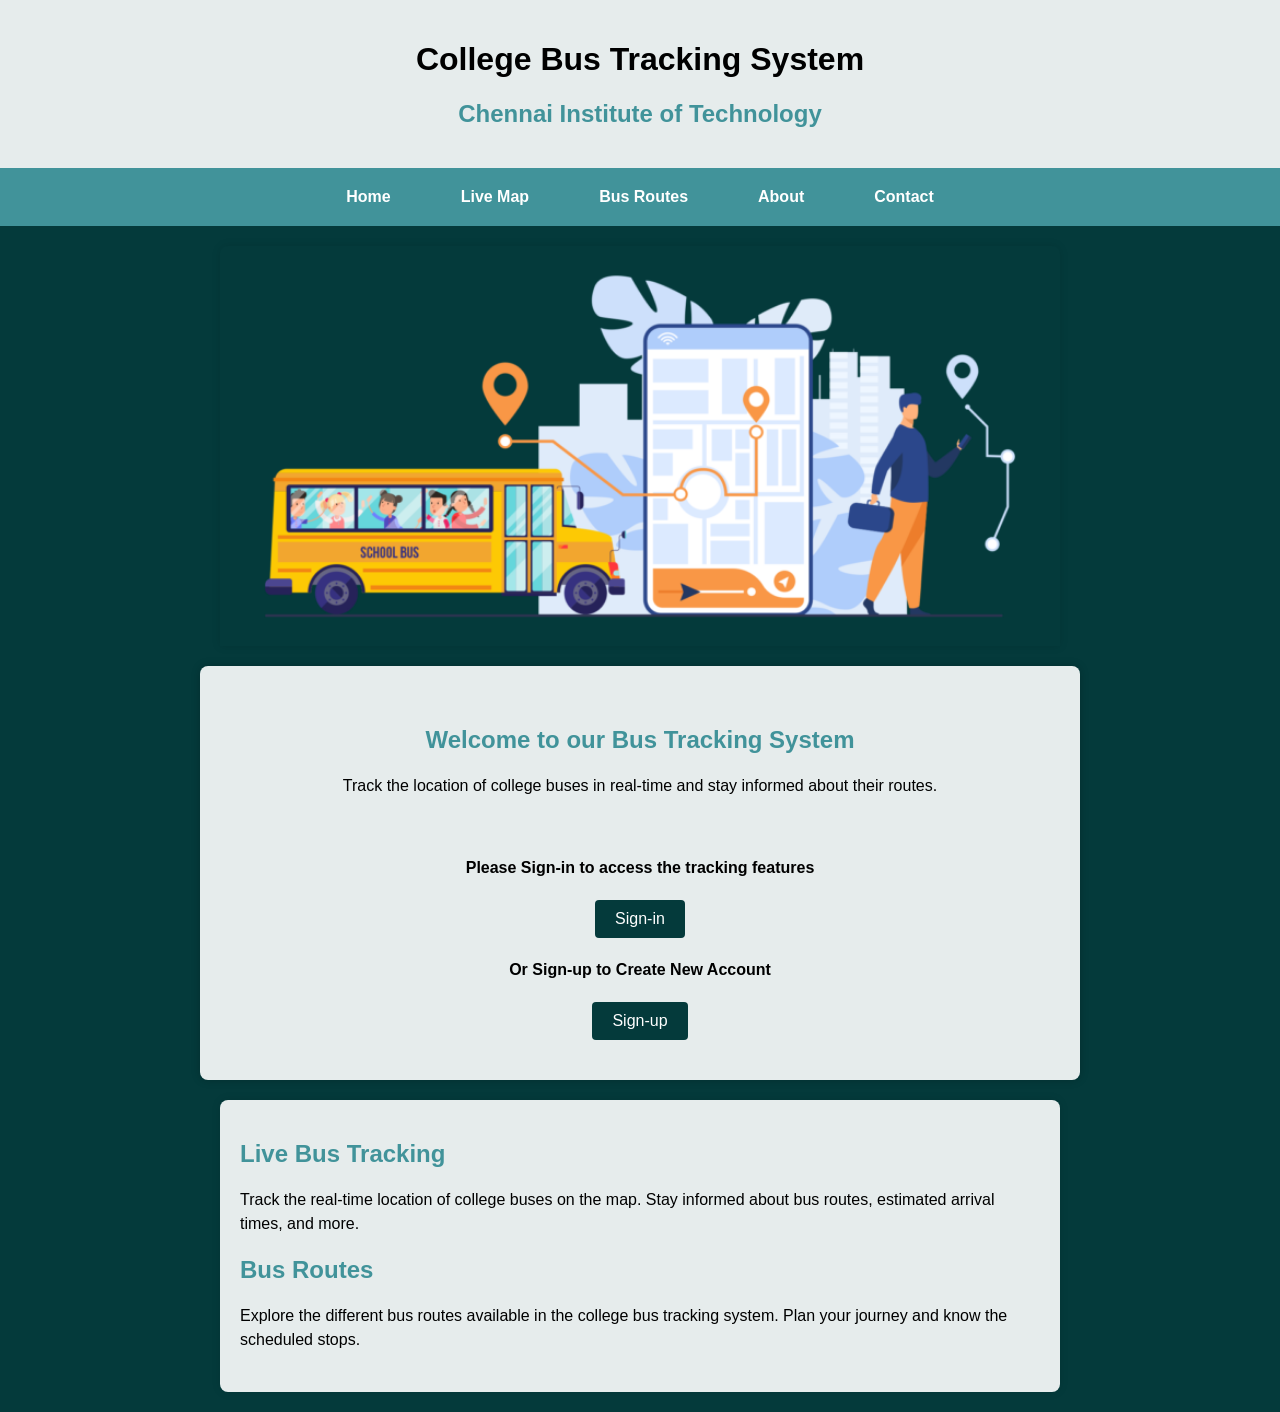
<file: index.html>
<!DOCTYPE html>
<html lang="en">
<head>
    <meta charset="UTF-8">
    <meta name="viewport" content="width=device-width, initial-scale=1.0">
    <title>CBTS</title>
    <style>
        body {
            font-family: 'Arial', sans-serif;
            margin: 0;
            padding: 0;
            background-color: #043a3b; /* Updated background color */
        }

        header {
            background-color: rgba(255, 255, 255, 0.9);
            color: #000000;
            padding: 20px;
            text-align: center;
            box-shadow: 0 4px 8px rgba(0, 0, 0, 0.2);
        }

        nav {
            background-color: #41939a;
            display: flex;
            justify-content: center;
            padding: 10px;
        }

        nav a {
            margin: 0 15px;
            color: white;
            text-decoration: none;
            font-size: 16px;
            font-weight: bold;
            padding: 10px 20px;
            transition: background-color 0.3s ease;
        }

        nav a:hover {
            background-color: #2e8182;
            border-radius: 4px;
        }

        .map-container {
            max-width: 840px;
            margin: 20px auto;
            background:url('bimage.png');
            background-size: cover;
            background-position: center;
            border-radius: 8px;
            box-shadow: 0 0 10px rgba(0, 0, 0, 0.1);
        }

        .container {
            max-width: 800px;
            margin: 20px auto;
            padding: 40px;
            border-radius: 8px;
            background-color: rgba(255, 255, 255, 0.9);
            box-shadow: 0 0 10px rgba(0, 0, 0, 0.2);
            text-align: center;
        }

        h2 {
            color: #41939a; /* Header color */
            font-size: 24px;
        }

        p {
            font-size: 16px;
            line-height: 1.5;
            margin: 20px 0;
        }

        #loginButton {
            background-color: #043a3b; /* Updated button color */
            color: white;
            padding: 10px 20px;
            font-size: 16px;
            cursor: pointer;
            border: none;
            border-radius: 4px;
            transition: background-color 0.3s ease;
        }

        #loginButton:hover {
            background-color: #2e8182; /* Darker button hover color */
        }
      
        a {
            text-decoration: none;
        }
      
        #map {
            width: 100%;
            height: 400px;
            border-radius: 8px 8px 0 0;
        }

        .info-container {
            max-width: 800px;
            margin: 20px auto;
            padding: 20px;
            background-color: rgba(255, 255, 255, 0.9);
            border-radius: 8px;
            box-shadow: 0 0 10px rgba(0, 0, 0, 0.1);
        }

        .transport-1 {
            filter: drop-shadow(10px 7px 10px red);
        }
    </style>
</head>

<body>

    <header>
        <h1>College Bus Tracking System</h1>
        <h2>Chennai Institute of Technology</h2>
    </header>

    <nav>
        <a href="home.html">Home</a>
        <a href="GPS.html">Live Map</a>
        <a href="routes.html">Bus Routes</a>
        <a href="about.html">About</a>
        <a href="contact.html">Contact</a>
    </nav>

    <div class="map-container" id="map">
        <!-- Add Google Maps Integration -->
    </div>

    <div class="container">
        <h2><b>Welcome to our Bus Tracking System</b></h2>
        <p>Track the location of college buses in real-time and stay informed about their routes.</p>
        <br>
        <p><b>Please Sign-in to access the tracking features</b></p>
        <a href="RegForm.html"><button id="loginButton">Sign-in</button></a>
        <p><b>Or Sign-up to Create New Account</b></p>
        <a href="Signup.html"><button id="loginButton">Sign-up</button></a>
    </div>

    <div class="info-container">
        <h2>Live Bus Tracking</h2>
        <p>Track the real-time location of college buses on the map. Stay informed about bus routes, estimated arrival times, and more.</p>

        <h2>Bus Routes</h2>
        <p>Explore the different bus routes available in the college bus tracking system. Plan your journey and know the scheduled stops.</p>
    </div>

</body>
</html>
</file>
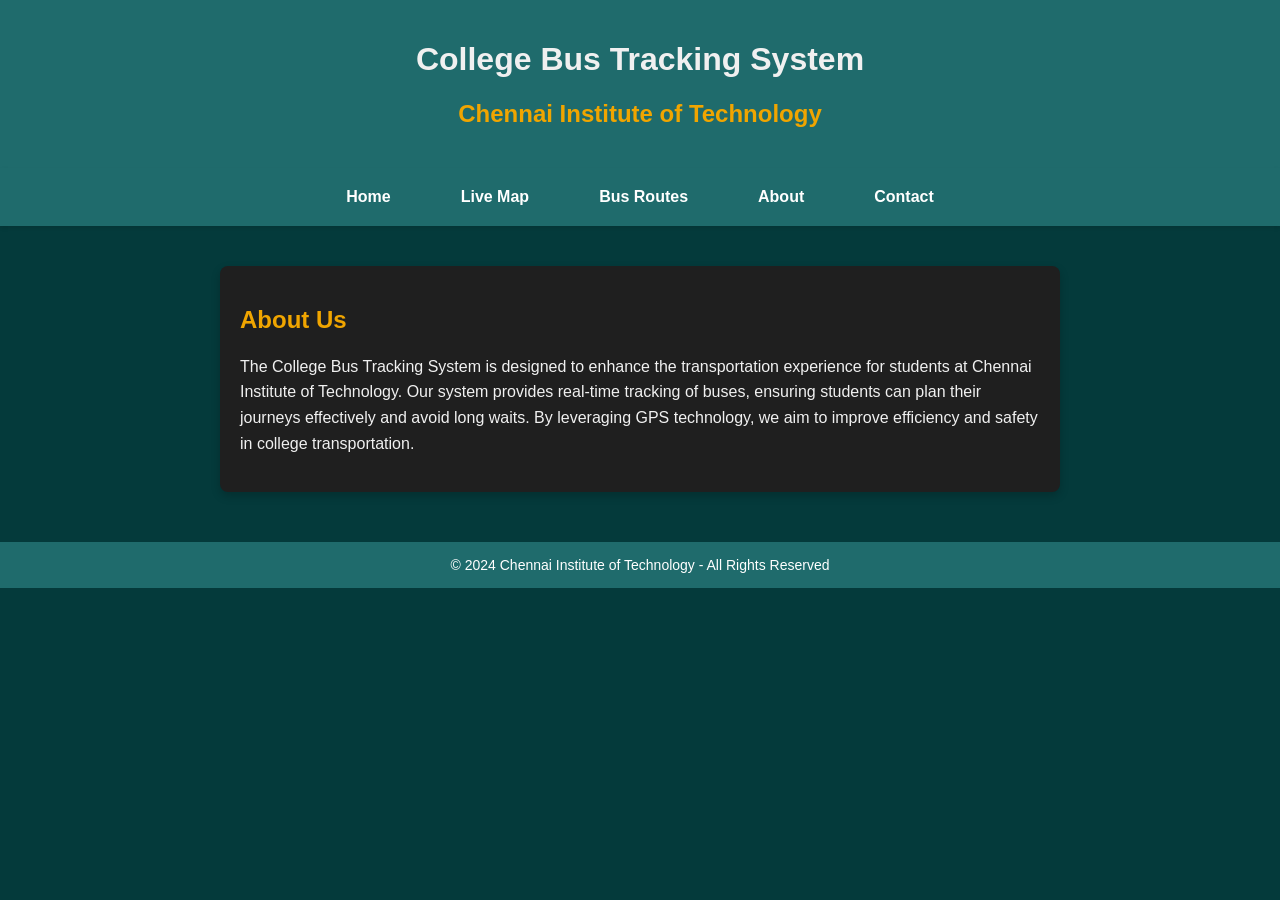
<file: about.html>
<!DOCTYPE html>
<html lang="en">
<head>
    <meta charset="UTF-8">
    <meta name="viewport" content="width=device-width, initial-scale=1.0">
    <title>About - College Bus Tracking System</title>
    <style>
        body {
            font-family: 'Arial', sans-serif;
            margin: 0;
            padding: 0;
            background-color: #043a3b;
            color: #f0f0f0;
        }

        header {
            background-color: #1f6b6c;
            color: #f0f0f0;
            padding: 20px;
            text-align: center;
            box-shadow: 0 4px 8px rgba(0, 0, 0, 0.2);
        }

        nav {
            background-color: #1f6b6c;
            display: flex;
            justify-content: center;
            padding: 10px;
            box-shadow: 0 2px 4px rgba(0, 0, 0, 0.1);
        }

        nav a {
            margin: 0 15px;
            color: #ffffff;
            text-decoration: none;
            font-size: 16px;
            font-weight: bold;
            padding: 10px 20px;
            transition: background-color 0.3s ease;
        }

        nav a:hover {
            background-color: #2e8182;
            border-radius: 4px;
        }

        .about-container {
            max-width: 800px;
            margin: 40px auto;
            padding: 20px;
            background-color: #1f1f1f;
            border-radius: 8px;
            box-shadow: 0 4px 10px rgba(0, 0, 0, 0.2);
        }

        h2 {
            color: #f0a500;
            margin-bottom: 20px;
        }

        p {
            font-size: 16px;
            line-height: 1.6;
            color: #f0f0f0;
        }

        footer {
            background-color: #1f6b6c;
            color: #ffffff;
            text-align: center;
            padding: 15px 0;
            margin-top: 50px;
            font-size: 14px;
        }
    </style>
</head>
<body>

    <header>
        <h1>College Bus Tracking System</h1>
        <h2>Chennai Institute of Technology</h2>
    </header>

    <nav>
        <a href="home.html">Home</a>
        <a href="GPS.html">Live Map</a>
        <a href="routes.html">Bus Routes</a>
        <a href="about.html">About</a>
        <a href="contact.html">Contact</a>
    </nav>

    <div class="about-container">
        <h2>About Us</h2>
        <p>
            The College Bus Tracking System is designed to enhance the transportation experience for students at Chennai Institute of Technology. 
            Our system provides real-time tracking of buses, ensuring students can plan their journeys effectively and avoid long waits.
            By leveraging GPS technology, we aim to improve efficiency and safety in college transportation.
        </p>
    </div>

    <footer>
        &copy; 2024 Chennai Institute of Technology - All Rights Reserved
    </footer>

</body>
</html>
</file>
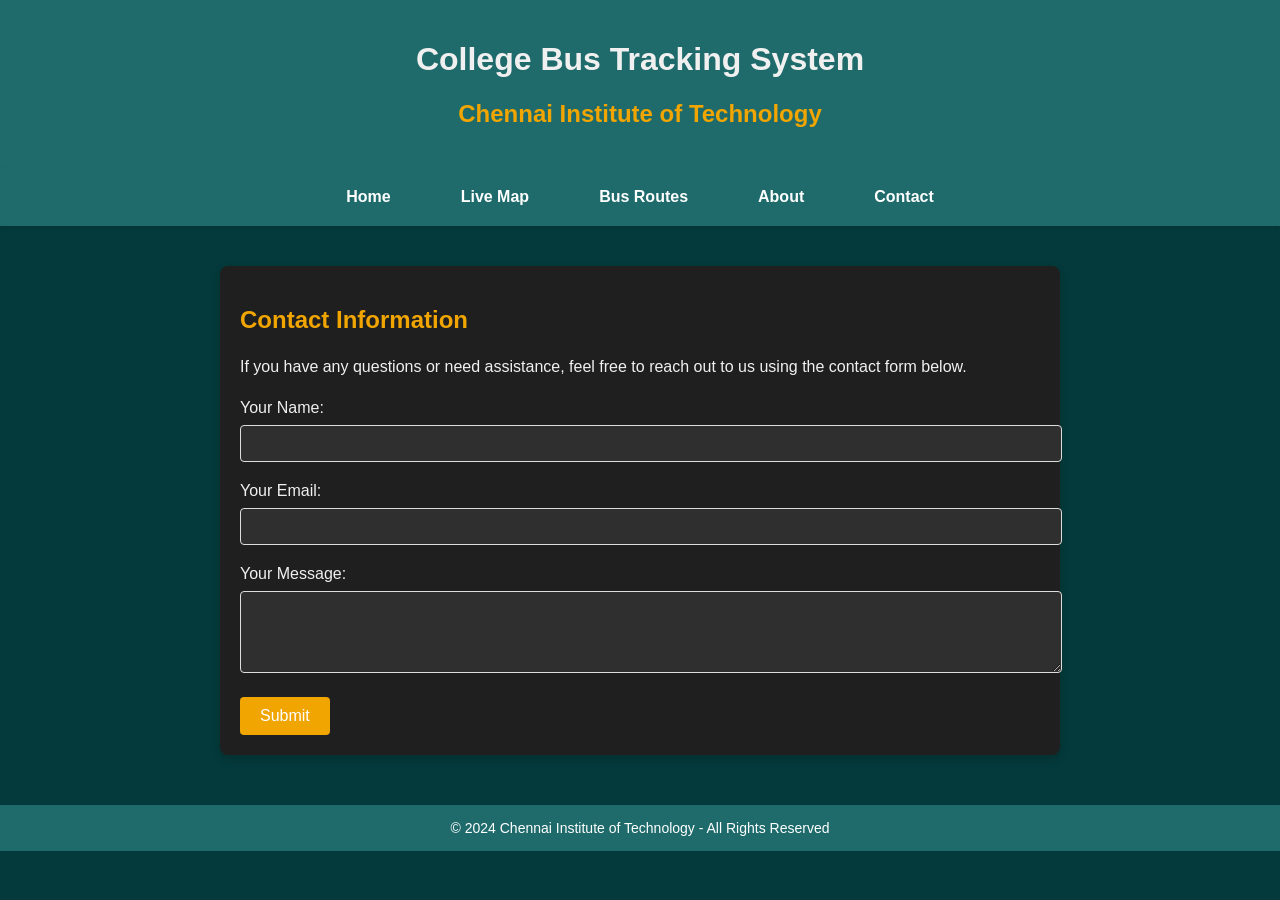
<file: contact.html>
<!DOCTYPE html>
<html lang="en">
<head>
    <meta charset="UTF-8">
    <meta name="viewport" content="width=device-width, initial-scale=1.0">
    <title>Contact Us - College Bus Tracking System</title>
    <style>
        body {
            font-family: 'Arial', sans-serif;
            margin: 0;
            padding: 0;
            background-color: #043a3b;
            color: #f0f0f0;
        }

        header {
            background-color: #1f6b6c;
            color: #f0f0f0;
            padding: 20px;
            text-align: center;
            box-shadow: 0 4px 8px rgba(0, 0, 0, 0.2);
        }

        nav {
            background-color: #1f6b6c;
            display: flex;
            justify-content: center;
            padding: 10px;
            box-shadow: 0 2px 4px rgba(0, 0, 0, 0.1);
        }

        nav a {
            margin: 0 15px;
            color: #ffffff;
            text-decoration: none;
            font-size: 16px;
            font-weight: bold;
            padding: 10px 20px;
            transition: background-color 0.3s ease;
        }

        nav a:hover {
            background-color: #2e8182;
            border-radius: 4px;
        }

        .contact-container {
            max-width: 800px;
            margin: 40px auto;
            padding: 20px;
            background-color: #1f1f1f;
            border-radius: 8px;
            box-shadow: 0 4px 10px rgba(0, 0, 0, 0.2);
        }

        h2 {
            color: #f0a500;
            margin-bottom: 20px;
        }

        p {
            font-size: 16px;
            line-height: 1.6;
            color: #f0f0f0;
        }

        form {
            margin-top: 20px;
        }

        label {
            display: block;
            margin-bottom: 8px;
            color: #f0f0f0;
        }

        input, textarea {
            width: 100%;
            padding: 10px;
            margin-bottom: 20px;
            border: 1px solid #ddd;
            border-radius: 4px;
            background-color: #2f2f2f;
            color: #ffffff;
        }

        input:focus, textarea:focus {
            border-color: #f0a500;
            outline: none;
        }

        button {
            background-color: #f0a500;
            color: white;
            padding: 10px 20px;
            font-size: 16px;
            cursor: pointer;
            border: none;
            border-radius: 4px;
            transition: background-color 0.3s ease;
        }

        button:hover {
            background-color: #d48f00;
        }

        footer {
            background-color: #1f6b6c;
            color: #ffffff;
            text-align: center;
            padding: 15px 0;
            margin-top: 50px;
            font-size: 14px;
        }
    </style>
</head>
<body>

    <header>
        <h1>College Bus Tracking System</h1>
        <h2>Chennai Institute of Technology</h2>
    </header>

    <nav>
        <a href="home.html">Home</a>
        <a href="GPS.html">Live Map</a>
        <a href="routes.html">Bus Routes</a>
        <a href="about.html">About</a>
        <a href="contact.html">Contact</a>
    </nav>

    <div class="contact-container">
        <h2>Contact Information</h2>
        <p>
            If you have any questions or need assistance, feel free to reach out to us using the contact form below.
        </p>

        <form>
            <label for="name">Your Name:</label>
            <input type="text" id="name" name="name" required>

            <label for="email">Your Email:</label>
            <input type="email" id="email" name="email" required>

            <label for="message">Your Message:</label>
            <textarea id="message" name="message" rows="4" required></textarea>

            <button type="submit">Submit</button>
        </form>
    </div>

    <footer>
        &copy; 2024 Chennai Institute of Technology - All Rights Reserved
    </footer>

</body>
</html>
</file>
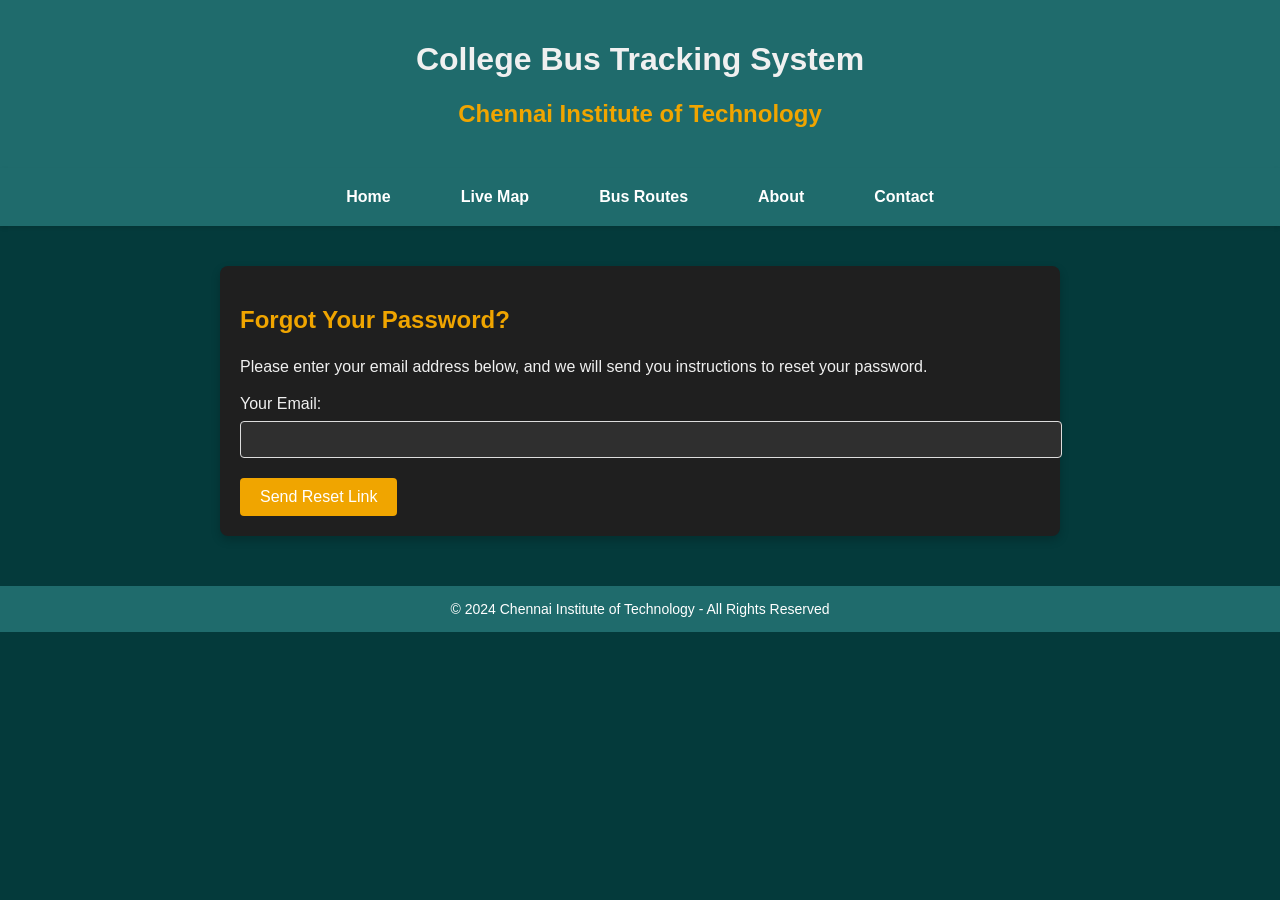
<file: Fpassword.html>
<!DOCTYPE html>
<html lang="en">
<head>
    <meta charset="UTF-8">
    <meta name="viewport" content="width=device-width, initial-scale=1.0">
    <title>Forgot Password - College Bus Tracking System</title>
    <style>
        body {
            font-family: 'Arial', sans-serif;
            margin: 0;
            padding: 0;
            background-color: #043a3b;
            color: #f0f0f0;
        }

        header {
            background-color: #1f6b6c;
            color: #f0f0f0;
            padding: 20px;
            text-align: center;
            box-shadow: 0 4px 8px rgba(0, 0, 0, 0.2);
        }

        nav {
            background-color: #1f6b6c;
            display: flex;
            justify-content: center;
            padding: 10px;
            box-shadow: 0 2px 4px rgba(0, 0, 0, 0.1);
        }

        nav a {
            margin: 0 15px;
            color: #ffffff;
            text-decoration: none;
            font-size: 16px;
            font-weight: bold;
            padding: 10px 20px;
            transition: background-color 0.3s ease;
        }

        nav a:hover {
            background-color: #2e8182;
            border-radius: 4px;
        }

        .password-container {
            max-width: 800px;
            margin: 40px auto;
            padding: 20px;
            background-color: #1f1f1f;
            border-radius: 8px;
            box-shadow: 0 4px 10px rgba(0, 0, 0, 0.2);
        }

        h2 {
            color: #f0a500;
            margin-bottom: 20px;
        }

        p {
            font-size: 16px;
            line-height: 1.6;
            color: #f0f0f0;
        }

        label {
            display: block;
            margin-bottom: 8px;
            color: #f0f0f0;
        }

        input {
            width: 100%;
            padding: 10px;
            margin-bottom: 20px;
            border: 1px solid #ddd;
            border-radius: 4px;
            background-color: #2f2f2f;
            color: #ffffff;
        }

        input:focus {
            border-color: #f0a500;
            outline: none;
        }

        button {
            background-color: #f0a500;
            color: white;
            padding: 10px 20px;
            font-size: 16px;
            cursor: pointer;
            border: none;
            border-radius: 4px;
            transition: background-color 0.3s ease;
        }

        button:hover {
            background-color: #d48f00;
        }

        footer {
            background-color: #1f6b6c;
            color: #ffffff;
            text-align: center;
            padding: 15px 0;
            margin-top: 50px;
            font-size: 14px;
        }
    </style>
</head>
<body>

    <header>
        <h1>College Bus Tracking System</h1>
        <h2>Chennai Institute of Technology</h2>
    </header>

    <nav>
        <a href="home.html">Home</a>
        <a href="GPS.html">Live Map</a>
        <a href="routes.html">Bus Routes</a>
        <a href="about.html">About</a>
        <a href="contact.html">Contact</a>
    </nav>

    <div class="password-container">
        <h2>Forgot Your Password?</h2>
        <p>
            Please enter your email address below, and we will send you instructions to reset your password.
        </p>

        <form>
            <label for="email">Your Email:</label>
            <input type="email" id="email" name="email" required>

            <button type="submit">Send Reset Link</button>
        </form>
    </div>

    <footer>
        &copy; 2024 Chennai Institute of Technology - All Rights Reserved
    </footer>

</body>
</html>
</file>
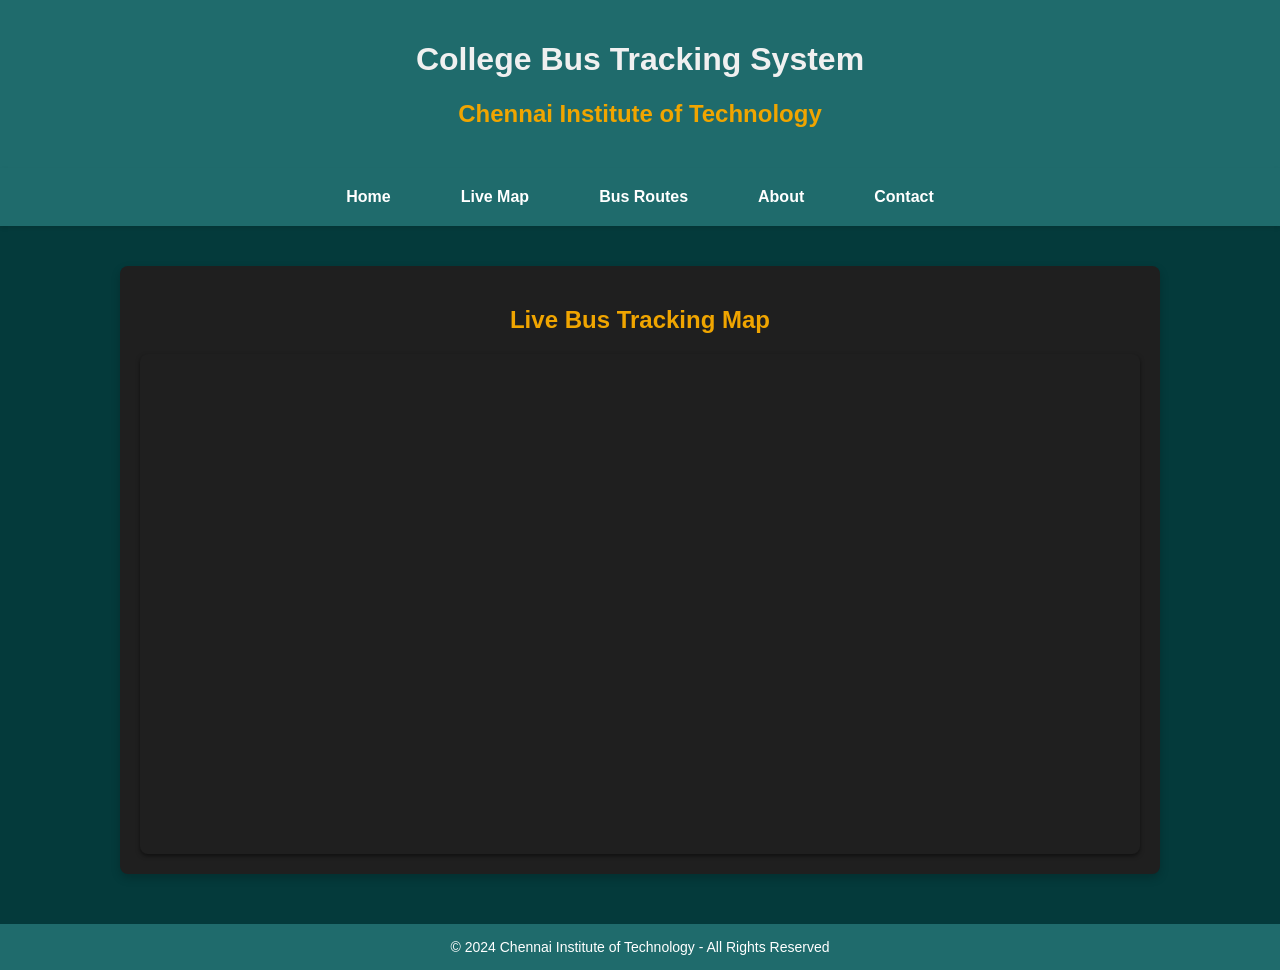
<file: GPS.html>
<!DOCTYPE html>
<html lang="en">
<head>
    <meta charset="UTF-8">
    <meta name="viewport" content="width=device-width, initial-scale=1.0">
    <title>Live Map - College Bus Tracking System</title>
    <style>
        body {
            font-family: 'Arial', sans-serif;
            margin: 0;
            padding: 0;
            background-color: #043a3b;
            color: #f0f0f0;
        }

        header {
            background-color: #1f6b6c;
            color: #f0f0f0;
            padding: 20px;
            text-align: center;
            box-shadow: 0 4px 8px rgba(0, 0, 0, 0.2);
        }

        nav {
            background-color: #1f6b6c;
            display: flex;
            justify-content: center;
            padding: 10px;
            box-shadow: 0 2px 4px rgba(0, 0, 0, 0.1);
        }

        nav a {
            margin: 0 15px;
            color: #ffffff;
            text-decoration: none;
            font-size: 16px;
            font-weight: bold;
            padding: 10px 20px;
            transition: background-color 0.3s ease;
        }

        nav a:hover {
            background-color: #2e8182;
            border-radius: 4px;
        }

        .map-container {
            max-width: 1000px;
            margin: 40px auto;
            padding: 20px;
            background-color: #1f1f1f;
            border-radius: 8px;
            box-shadow: 0 4px 10px rgba(0, 0, 0, 0.2);
            text-align: center;
        }

        h2 {
            color: #f0a500;
            margin-bottom: 20px;
        }

        #map {
            height: 500px;
            width: 100%;
            border-radius: 8px;
            box-shadow: 0 2px 4px rgba(0, 0, 0, 0.5);
        }

        footer {
            background-color: #1f6b6c;
            color: #ffffff;
            text-align: center;
            padding: 15px 0;
            margin-top: 50px;
            font-size: 14px;
        }
    </style>
    <script>
        function initMap() {
            // Your Google Maps initialization code goes here.
        }
    </script>
</head>
<body>

    <header>
        <h1>College Bus Tracking System</h1>
        <h2>Chennai Institute of Technology</h2>
    </header>

    <nav>
        <a href="home.html">Home</a>
        <a href="GPS.html">Live Map</a>
        <a href="routes.html">Bus Routes</a>
        <a href="about.html">About</a>
        <a href="contact.html">Contact</a>
    </nav>

    <div class="map-container">
        <h2>Live Bus Tracking Map</h2>
        <div id="map"></div>
    </div>

    <footer>
        &copy; 2024 Chennai Institute of Technology - All Rights Reserved
    </footer>

</body>
</html>
</file>
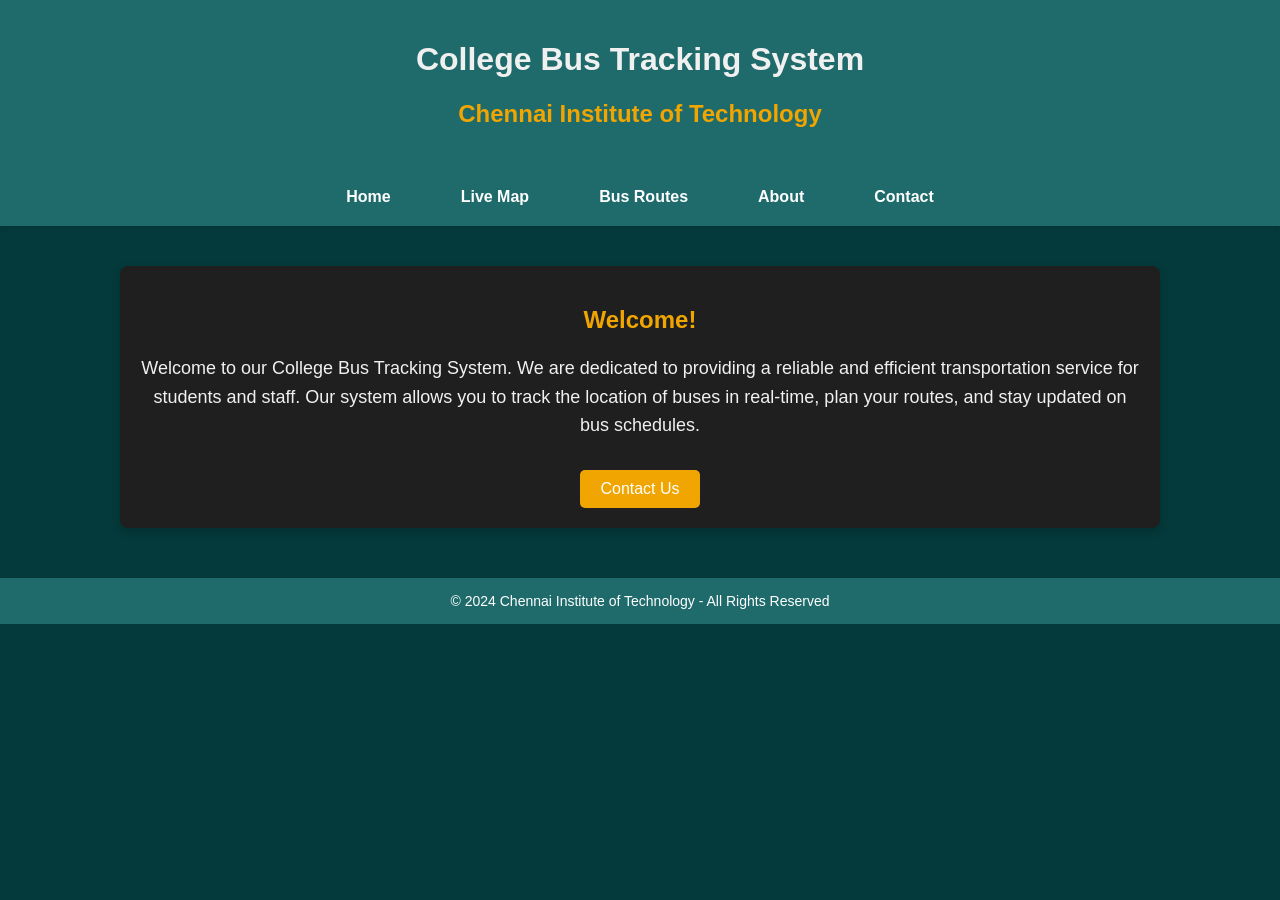
<file: home.html>
<!DOCTYPE html>
<html lang="en">
<head>
    <meta charset="UTF-8">
    <meta name="viewport" content="width=device-width, initial-scale=1.0">
    <title>College Bus Tracking System</title>
    <style>
        body {
            font-family: 'Arial', sans-serif;
            margin: 0;
            padding: 0;
            background-color: #043a3b;
            color: #f0f0f0;
        }

        header {
            background-color: #1f6b6c;
            color: #f0f0f0;
            padding: 20px;
            text-align: center;
            box-shadow: 0 4px 8px rgba(0, 0, 0, 0.2);
        }

        nav {
            background-color: #1f6b6c;
            display: flex;
            justify-content: center;
            padding: 10px;
            box-shadow: 0 2px 4px rgba(0, 0, 0, 0.1);
        }

        nav a {
            margin: 0 15px;
            color: #ffffff;
            text-decoration: none;
            font-size: 16px;
            font-weight: bold;
            padding: 10px 20px;
            transition: background-color 0.3s ease;
        }

        nav a:hover {
            background-color: #2e8182;
            border-radius: 4px;
        }

        .info-container {
            max-width: 1000px;
            margin: 40px auto;
            padding: 20px;
            background-color: #1f1f1f;
            border-radius: 8px;
            box-shadow: 0 4px 10px rgba(0, 0, 0, 0.2);
            text-align: center;
        }

        h2 {
            color: #f0a500;
            margin-bottom: 20px;
        }

        p {
            font-size: 18px;
            line-height: 1.6;
            font-weight: 400;
            margin-bottom: 30px;
        }

        button {
            background-color: #f0a500;
            color: #ffffff;
            border: none;
            border-radius: 5px;
            padding: 10px 20px;
            font-size: 16px;
            cursor: pointer;
            transition: background-color 0.3s ease;
        }

        button:hover {
            background-color: #d48f00;
        }

        footer {
            background-color: #1f6b6c;
            color: #ffffff;
            text-align: center;
            padding: 15px 0;
            margin-top: 50px;
            font-size: 14px;
        }
    </style>
</head>
<body>

    <header>
        <h1>College Bus Tracking System</h1>
        <h2>Chennai Institute of Technology</h2>
    </header>

    <nav>
        <a href="home.html">Home</a>
        <a href="GPS.html">Live Map</a>
        <a href="routes.html">Bus Routes</a>
        <a href="about.html">About</a>
        <a href="contact.html">Contact</a>
    </nav>

    <div class="info-container">
        <h2>Welcome!</h2>
        <p>
            Welcome to our College Bus Tracking System. We are dedicated to providing a reliable and efficient transportation service for students and staff. Our system allows you to track the location of buses in real-time, plan your routes, and stay updated on bus schedules. 
        </p>
        <a href="contact.html"><button>Contact Us</button></a>
    </div>

    <footer>
        &copy; 2024 Chennai Institute of Technology - All Rights Reserved
    </footer>

</body>
</html>
</file>
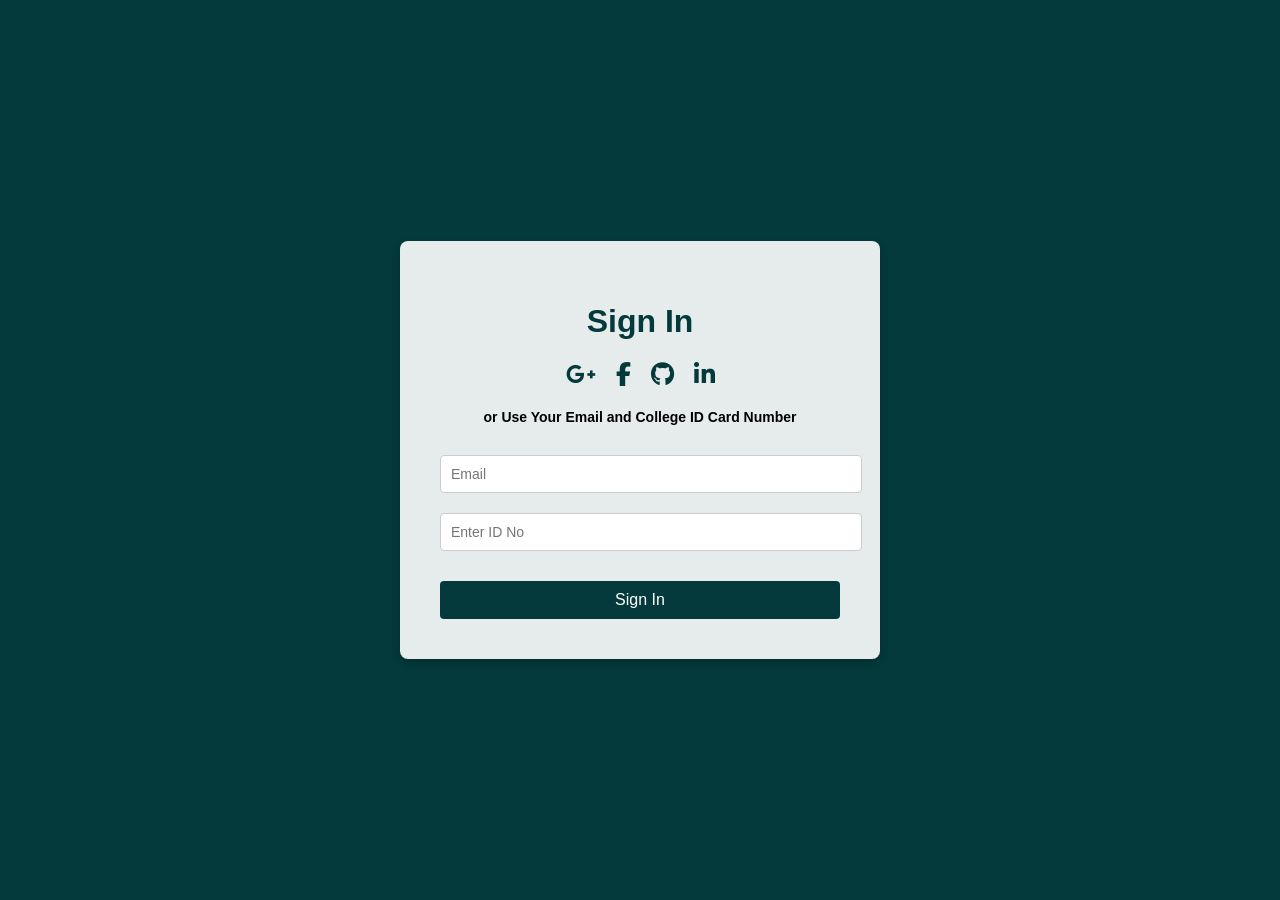
<file: RegForm.html>
<!DOCTYPE html>
<html lang="en">

<head>
    <meta charset="UTF-8">
    <meta name="viewport" content="width=device-width, initial-scale=1.0">
    <link rel="stylesheet" href="https://cdnjs.cloudflare.com/ajax/libs/font-awesome/6.4.2/css/all.min.css">
    <title>Sign-in Page</title>
    <style>
        body {
            font-family: 'Arial', sans-serif;
            margin: 0;
            padding: 0;
            background-color: #043a3b; /* Updated background color */
            display: flex;
            justify-content: center;
            align-items: center;
            height: 100vh;
        }

        .container {
            max-width: 400px;
            padding: 40px;
            background-color: rgba(255, 255, 255, 0.9);
            border-radius: 8px;
            box-shadow: 0 4px 8px rgba(0, 0, 0, 0.2);
            text-align: center;
        }

        h1 {
            color: #043a3b;
        }

        .social-icons {
            display: flex;
            justify-content: center;
            margin-bottom: 20px;
        }

        .social-icons a {
            margin: 0 10px;
            color: #043a3b;
            font-size: 24px;
            transition: color 0.3s ease;
        }

        .social-icons a:hover {
            color: #2e8182;
        }

        span {
            display: block;
            margin: 20px 0;
            font-size: 14px;
            font-weight: bold;
        }

        input[type="email"],
        input[type="text"] {
            width: 100%;
            padding: 10px;
            margin: 10px 0;
            border-radius: 4px;
            border: 1px solid #ccc;
            font-size: 14px;
        }

        button {
            background-color: #043a3b;
            color: white;
            padding: 10px 20px;
            font-size: 16px;
            cursor: pointer;
            border: none;
            border-radius: 4px;
            transition: background-color 0.3s ease;
            width: 100%;
            margin-top: 20px;
        }

        button:hover {
            background-color: #2e8182;
        }

        @media (max-width: 600px) {
            .container {
                padding: 20px;
            }
        }
    </style>
</head>

<body>
    <div class="container">
        <form action="home.html">
            <h1>Sign In</h1>
            <div class="social-icons">
                <a href="https://www.google.com/" class="icon"><i class="fa-brands fa-google-plus-g"></i></a>
                <a href="https://www.facebook.com/" class="icon"><i class="fa-brands fa-facebook-f"></i></a>
                <a href="https://github.com/" class="icon"><i class="fa-brands fa-github"></i></a>
                <a href="https://linkedin.com/" class="icon"><i class="fa-brands fa-linkedin-in"></i></a>
            </div>
            <span><b>or Use Your Email and College ID Card Number</b></span>
            <input type="email" placeholder="Email" required>
            <input type="text" placeholder="Enter ID No" required>
            <button id="submit" onclick="redirectToLogin()">Sign In</button>
        </form>
    </div>

    <script>
        function redirectToLogin() {
            history.back();
        }
    </script>
</body>

</html>
</file>
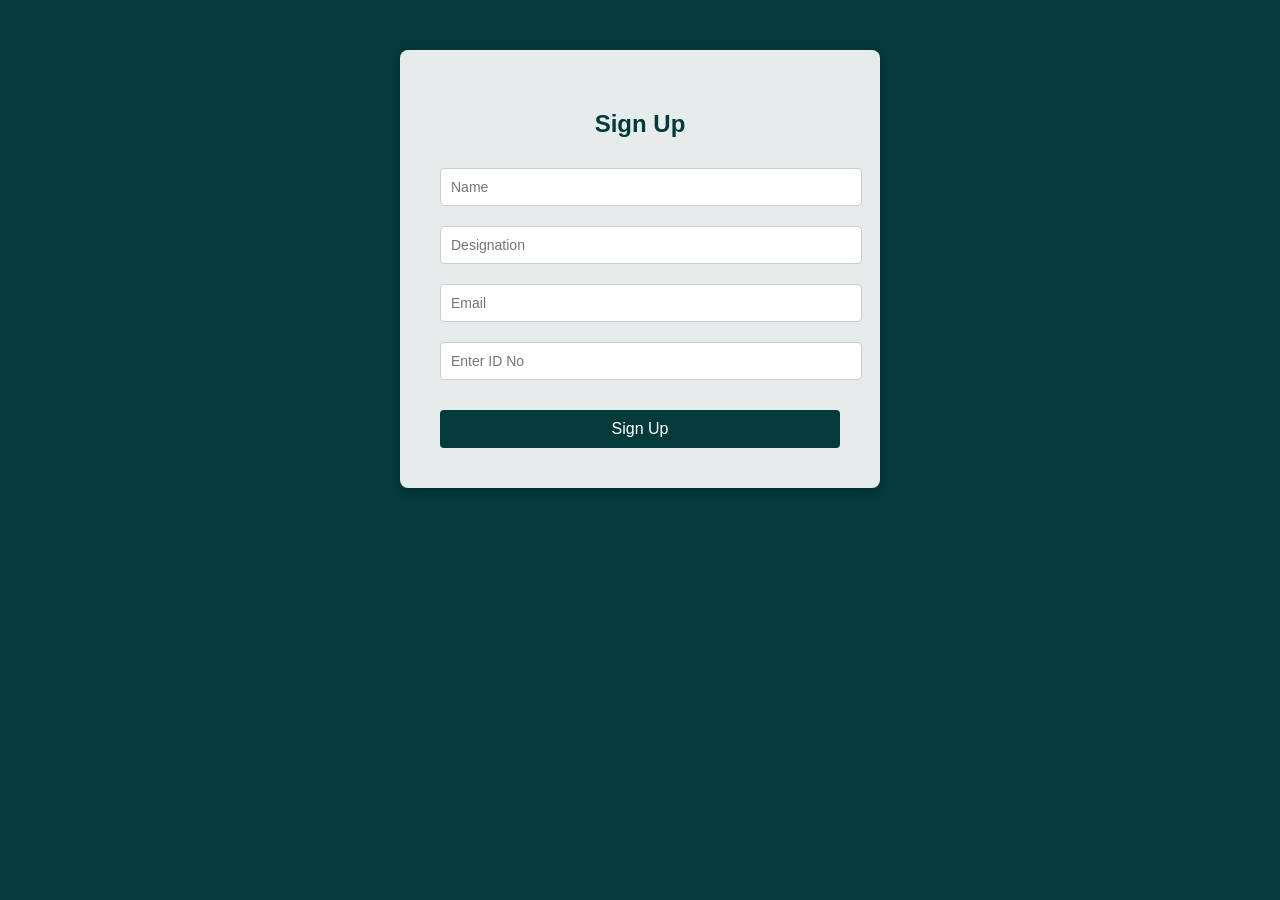
<file: Registration.html>
<!DOCTYPE html>
<html lang="en">

<head>
    <meta charset="UTF-8">
    <meta name="viewport" content="width=device-width, initial-scale=1.0">
    <title>Registration Page</title>
    <style>
        body {
            font-family: 'Arial', sans-serif;
            margin: 0;
            padding: 0;
            background-color: #043a3b; /* Updated background color */
        }

        .container {
            max-width: 400px;
            margin: 50px auto;
            padding: 40px;
            background-color: rgba(255, 255, 255, 0.9);
            border-radius: 8px;
            box-shadow: 0 4px 8px rgba(0, 0, 0, 0.2);
            text-align: center;
        }

        h2 {
            color: #043a3b; /* Header color */
        }

        input[type="text"],
        input[type="email"],
        input[type="password"] {
            width: 100%;
            padding: 10px;
            margin: 10px 0;
            border-radius: 4px;
            border: 1px solid #ccc;
            font-size: 14px;
        }

        button {
            background-color: #043a3b; /* Updated button color */
            color: white;
            padding: 10px 20px;
            font-size: 16px;
            cursor: pointer;
            border: none;
            border-radius: 4px;
            transition: background-color 0.3s ease;
            width: 100%;
            margin-top: 20px;
        }

        button:hover {
            background-color: #2e8182; /* Darker button hover color */
        }

        @media (max-width: 600px) {
            .container {
                padding: 20px;
            }
        }
    </style>
</head>

<body>
    <div class="container">
        <h2>Sign Up</h2>
        <form action="home.html">
            <input type="text" placeholder="Name" required>
            <input type="text" placeholder="Designation" required>
            <input type="email" placeholder="Email" required>
            <input type="text" placeholder="Enter ID No" required>
            <button id="submit">Sign Up</button>
        </form>
    </div>
</body>

</html>
</file>
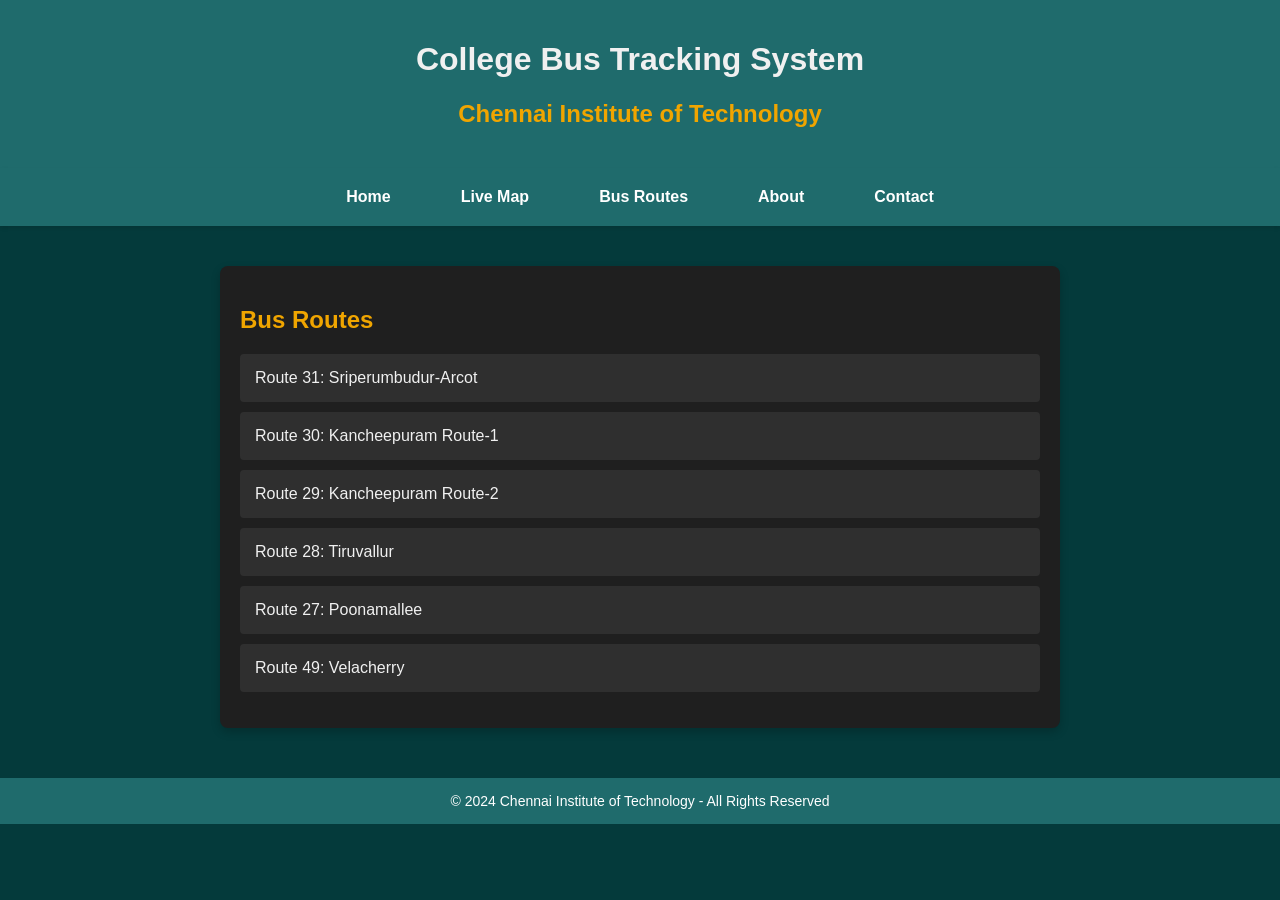
<file: routes.html>
<!DOCTYPE html>
<html lang="en">
<head>
    <meta charset="UTF-8">
    <meta name="viewport" content="width=device-width, initial-scale=1.0">
    <title>Bus Routes - College Bus Tracking System</title>
    <style>
        body {
            font-family: 'Arial', sans-serif;
            margin: 0;
            padding: 0;
            background-color: #043a3b;
            color: #f0f0f0;
        }

        header {
            background-color: #1f6b6c;
            color: #f0f0f0;
            padding: 20px;
            text-align: center;
            box-shadow: 0 4px 8px rgba(0, 0, 0, 0.2);
        }

        nav {
            background-color: #1f6b6c;
            display: flex;
            justify-content: center;
            padding: 10px;
            box-shadow: 0 2px 4px rgba(0, 0, 0, 0.1);
        }

        nav a {
            margin: 0 15px;
            color: #ffffff;
            text-decoration: none;
            font-size: 16px;
            font-weight: bold;
            padding: 10px 20px;
            transition: background-color 0.3s ease;
        }

        nav a:hover {
            background-color: #2e8182;
            border-radius: 4px;
        }

        .routes-container {
            max-width: 800px;
            margin: 40px auto;
            padding: 20px;
            background-color: #1f1f1f;
            border-radius: 8px;
            box-shadow: 0 4px 10px rgba(0, 0, 0, 0.2);
        }

        h2 {
            color: #f0a500;
            margin-bottom: 20px;
        }

        ul {
            list-style-type: none;
            padding: 0;
        }

        li {
            background-color: #2f2f2f;
            margin-bottom: 10px;
            padding: 15px;
            border-radius: 4px;
            transition: background-color 0.3s ease;
        }

        li:hover {
            background-color: #3c3c3c;
        }

        footer {
            background-color: #1f6b6c;
            color: #ffffff;
            text-align: center;
            padding: 15px 0;
            margin-top: 50px;
            font-size: 14px;
        }
    </style>
</head>
<body>

    <header>
        <h1>College Bus Tracking System</h1>
        <h2>Chennai Institute of Technology</h2>
    </header>

    <nav>
        <a href="home.html">Home</a>
        <a href="GPS.html">Live Map</a>
        <a href="routes.html">Bus Routes</a>
        <a href="about.html">About</a>
        <a href="contact.html">Contact</a>
    </nav>

    <div class="routes-container">
        <h2>Bus Routes</h2>
        <ul>
            <li>Route 31: Sriperumbudur-Arcot</li>
            <li>Route 30: Kancheepuram Route-1</li>
            <li>Route 29: Kancheepuram Route-2</li>
            <li>Route 28: Tiruvallur</li>
            <li>Route 27: Poonamallee</li>
            <li>Route 49: Velacherry</li>
        </ul>
    </div>

    <footer>
        &copy; 2024 Chennai Institute of Technology - All Rights Reserved
    </footer>

</body>
</html>
</file>
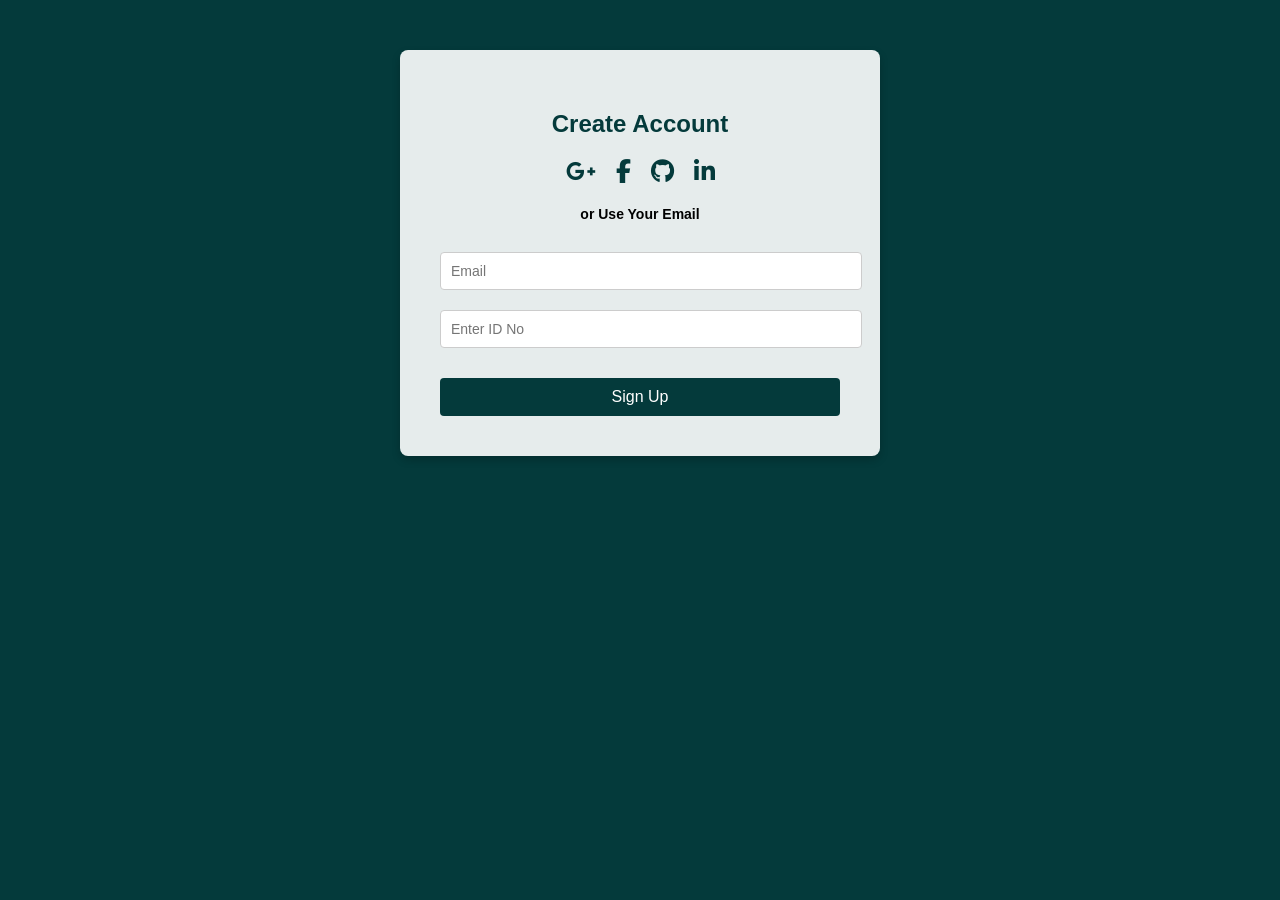
<file: Signup.html>
<!DOCTYPE html>
<html lang="en">

<head>
    <meta charset="UTF-8">
    <meta name="viewport" content="width=device-width, initial-scale=1.0">
    <link rel="stylesheet" href="https://cdnjs.cloudflare.com/ajax/libs/font-awesome/6.4.2/css/all.min.css">
    <title>Sign-up Page</title>
    <style>
        body {
            font-family: 'Arial', sans-serif;
            margin: 0;
            padding: 0;
            background-color: #043a3b; /* Updated background color */
        }

        .container {
            max-width: 400px;
            margin: 50px auto;
            padding: 40px;
            background-color: rgba(255, 255, 255, 0.9);
            border-radius: 8px;
            box-shadow: 0 4px 8px rgba(0, 0, 0, 0.2);
            text-align: center;
        }

        h2 {
            color: #043a3b; /* Header color */
        }

        input[type="text"],
        input[type="email"] {
            width: 100%;
            padding: 10px;
            margin: 10px 0;
            border-radius: 4px;
            border: 1px solid #ccc;
            font-size: 14px;
        }

        button {
            background-color: #043a3b; /* Updated button color */
            color: white;
            padding: 10px 20px;
            font-size: 16px;
            cursor: pointer;
            border: none;
            border-radius: 4px;
            transition: background-color 0.3s ease;
            width: 100%;
            margin-top: 20px;
        }

        button:hover {
            background-color: #2e8182; /* Darker button hover color */
        }

        .social-icons {
            display: flex;
            justify-content: center;
            margin-bottom: 20px;
        }

        .social-icons a {
            margin: 0 10px;
            color: #043a3b; /* Icon color */
            font-size: 24px;
            transition: color 0.3s ease;
        }

        .social-icons a:hover {
            color: #2e8182; /* Optional hover color */
        }

        span {
            display: block;
            margin: 20px 0;
            font-size: 14px;
            font-weight: bold;
        }

        @media (max-width: 600px) {
            .container {
                padding: 20px;
            }
        }
    </style>
</head>

<body>
    <div class="container">
        <h2>Create Account</h2>
        <form action="home.html">
            <div class="social-icons">
                <a href="https://www.google.com/" class="icon"><i class="fa-brands fa-google-plus-g"></i></a>
                <a href="https://www.facebook.com/" class="icon"><i class="fa-brands fa-facebook-f"></i></a>
                <a href="https://github.com/" class="icon"><i class="fa-brands fa-github"></i></a>
                <a href="https://linkedin.com/" class="icon"><i class="fa-brands fa-linkedin-in"></i></a>
            </div>
            <span><b>or Use Your Email</b></span>
            <input type="email" placeholder="Email" required>
            <input type="text" placeholder="Enter ID No" required>
            <button id="submit">Sign Up</button>
        </form>
    </div>
</body>

</html>
</file>
